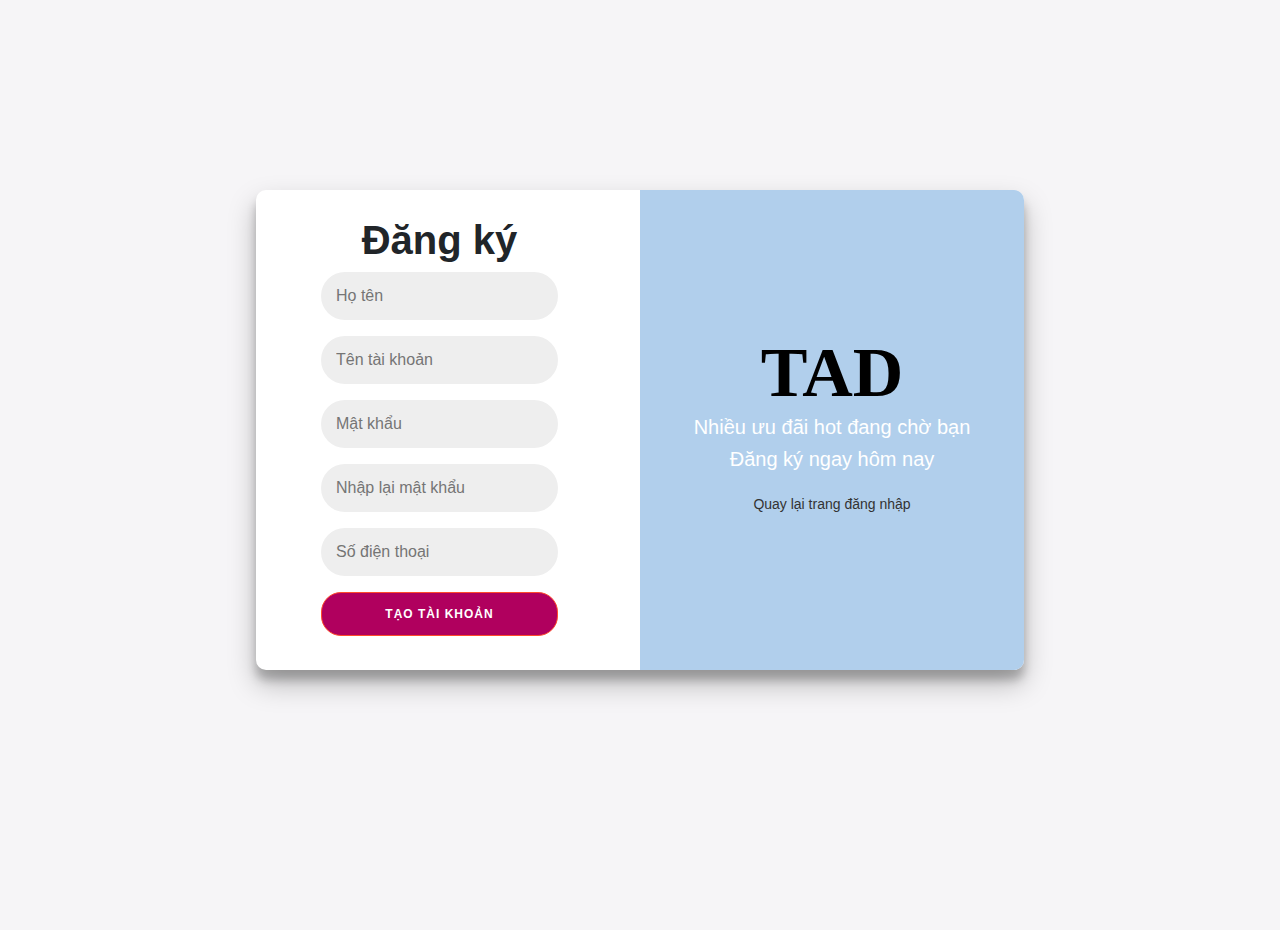
<file: HTML/dangKy.html>
<!DOCTYPE html>
<html lang="en">
<head>
    <meta charset="UTF-8">
    <meta http-equiv="X-UA-Compatible" content="IE=edge">
    <meta name="viewport" content="width=device-width, initial-scale=1.0">
    <title>TAD - ĐĂNG KÝ</title>
    <link rel="stylesheet" href="../CSS/bootstrap.min.css">
    <link rel="stylesheet" href="../CSS/dangNhap.css">
</head>
<body>
    <div class="container" id="container">
        <div class="form-container sign-in-container">
            <form action="">
                <h1>Đăng ký</h1>
                <input type="text" placeholder="Họ tên" id="txtHoten"/> <span style="color: red;" id="errorNameDK"></span>
                <input type="text" placeholder="Tên tài khoản" id="txtTKDK"/> <span style="color: red;" id="errorTKDK"></span>
                <input type="password" placeholder="Mật khẩu" id="txtMKDK"/>   <span style="color: red;" id="errorPassDK"></span>
                <input type="password" placeholder="Nhập lại mật khẩu" id="txtRepassDK"/>   <span style="color: red;" id="errorRePassDK"></span>
                <input type="tel" placeholder="Số điện thoại" id="phone"/> <span style="color: red;" id="errorSDTDK"></span>
                <input type="button" value="tạo tài khoản" class="button" onclick="taoTaiKhoan()" data-toggle="modal" data-target="#myModal">
            </form>
            <div id="createModal"></div>
        </div>
        <div class="overlay-container">
            <div class="overlay">
              <div class="overlay-panel overlay-right"> 
                    <h1 style="color: black; font-family: 'Times New Roman', Times, serif; font-size: 70px;">TAD</h1> 
                    <h5>Nhiều ưu đãi hot đang chờ bạn</h5>
                    <h5>Đăng ký ngay hôm nay</h5>
                    <a href="../HTML/dangNhap.html">Quay lại trang đăng nhập</a>
              </div>
            </div>
          </div>
    
    </div>
    <script src="../JS/jquery-3.6.0.min.js"></script>
    <script src="../JS/bootstrap.min.js"></script>
    <script src="../JS/dangKy.js"></script>
</body>
</html>
</file>
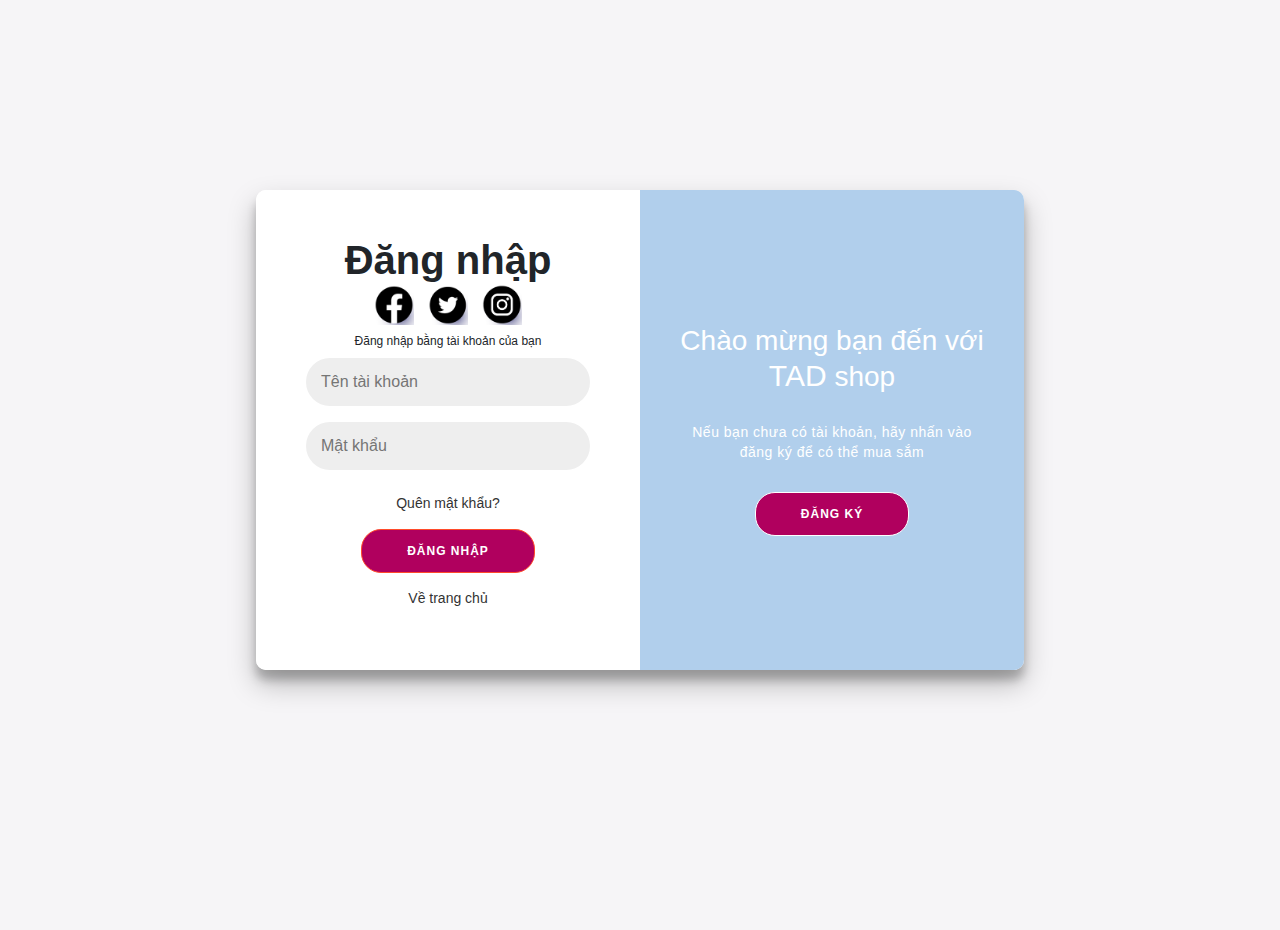
<file: HTML/dangNhap.html>
<!DOCTYPE html>
<html lang="en">

<head>
    <meta charset="UTF-8">
    <meta http-equiv="X-UA-Compatible" content="IE=edge">
    <meta name="viewport" content="width=device-width, initial-scale=1.0">
    <title>TAD - ĐĂNG NHẬP</title>
    <link rel="stylesheet" href="../CSS/bootstrap.min.css">
    <link rel="stylesheet" href="../CSS/dangNhap.css">
    <script src="../JS/jquery-3.6.0.min.js"></script>
    <script src="../JS/bootstrap.min.js"></script>
    <script src="../JS/dangKy.js"></script>
</head>

<body>
    <div class="container" id="container">
        <div class="form-container signincontainer">
            <form action="#">
                <h1>Đăng nhập</h1>
                <div class="socialcontainer">
                    <a href="#"><img src="../IKON/facebookdark.png" alt="fb" width="100%"></a>
                    <a href="#"><img src="../IKON/twitter.png" alt="twitter" width="100%"></i>
                    </a>
                    <a href="#"><img src="../IKON/intagram.png" alt="insta" width="100%"></a>
                </div>
                <span>Đăng nhập bằng tài khoản của bạn</span>
                <input type="text" placeholder="Tên tài khoản" id="txtTK" /> <span style="color: red;" id="errorTK"></span>
                <input type="password" placeholder="Mật khẩu" id="txtPass" /> <span style="color: red;" id="errorPass"></span>
                <a href="#">Quên mật khẩu?</a>
                <button onclick="dangNhap()" class="button" type="button">Đăng nhập</button>
                <div class="row">
                    <a href="../html/home.html">Về trang chủ</a>
                </div>
            </form>
        </div>
        <div class="overlay-container">
            <div class="overlay">
                <div class="overlay-panel overlay-right">
                    <h3>Chào mừng bạn đến với <span style="font-size: 30px;">TAD</span> shop</h3>
                    <p>Nếu bạn chưa có tài khoản, hãy nhấn vào đăng ký để có thể mua sắm</p>
                    <button class="ghost button " id="signUp" onclick="dangKy()">Đăng ký</button>
                </div>
            </div>
        </div>
    </div>

</body>

</html>
</file>
<file: CSS/dangNhap.css>
* {
    box-sizing: border-box;
}

body {
    background: #f6f5f7;
    display: flex;
    justify-content: center;
    align-items: center;
    flex-direction: column;
    font-family: 'Montserrat', sans-serif;
    height: 100vh;
    margin: -20px 0 50px;
}

h1 {
    font-weight: bold;
    margin: 0;
}

h2 {
    text-align: center;
}

p {
    font-size: 14px;
    font-weight: 100;
    line-height: 20px;
    letter-spacing: 0.5px;
    margin: 20px 0 30px;
}

span {
    font-size: 12px;
}

a {
    color: #333;
    font-size: 14px;
    text-decoration: none;
    margin: 15px 0;
}

.button {
    border-radius: 20px;
    border: 1px solid #FF4B2B;
    background-color: #b0005e;
    color: #FFFFFF;
    font-size: 12px;
    font-weight: bold;
    padding: 12px 45px;
    letter-spacing: 1px;
    text-transform: uppercase;
}

.button:active {
    transform: scale(0.95);
}

.button:focus {
    outline: none;
}

button.ghost {
    border-color: #FFFFFF;
}

form {
    background-color: #FFFFFF;
    display: flex;
    align-items: center;
    justify-content: center;
    flex-direction: column;
    padding: 0 50px;
    height: 100%;
    text-align: center;
}

input {
    background-color: #eee;
    border: none;
    padding: 12px 15px;
    margin: 8px 0;
    width: 100%;
}

.container {
    background-color: #fff;
    border-radius: 10px;
    box-shadow: 0 14px 28px rgba(0, 0, 0, 0.25), 0 10px 10px rgba(0, 0, 0, 0.22);
    position: relative;
    overflow: hidden;
    width: 768px;
    max-width: 100%;
    min-height: 480px;
}

.form-container {
    position: absolute;
    top: 0;
    height: 100%;
}

.signincontainer {
    left: 0;
    width: 50%;
}

.overlay-container {
    position: absolute;
    top: 0;
    left: 50%;
    width: 50%;
    height: 100%;
    overflow: hidden;
}

.overlay {
    background: #b1cfec;
    background-repeat: no-repeat;
    color: #FFFFFF;
    position: relative;
    left: -100%;
    height: 100%;
    width: 200%;
}

.overlay-panel {
    position: absolute;
    display: flex;
    align-items: center;
    justify-content: center;
    flex-direction: column;
    padding: 0 40px;
    text-align: center;
    top: 0;
    height: 100%;
    width: 50%;
}

.overlay-right {
    right: 0;
}

.social-container {
    margin: 20px 0;
}

.socialcontainer a {
    display: inline-flex;
    justify-content: center;
    align-items: center;
    margin: 0 5px;
    height: 40px;
    width: 40px;
}

input {
    border-radius: 30px;
}
</file>
